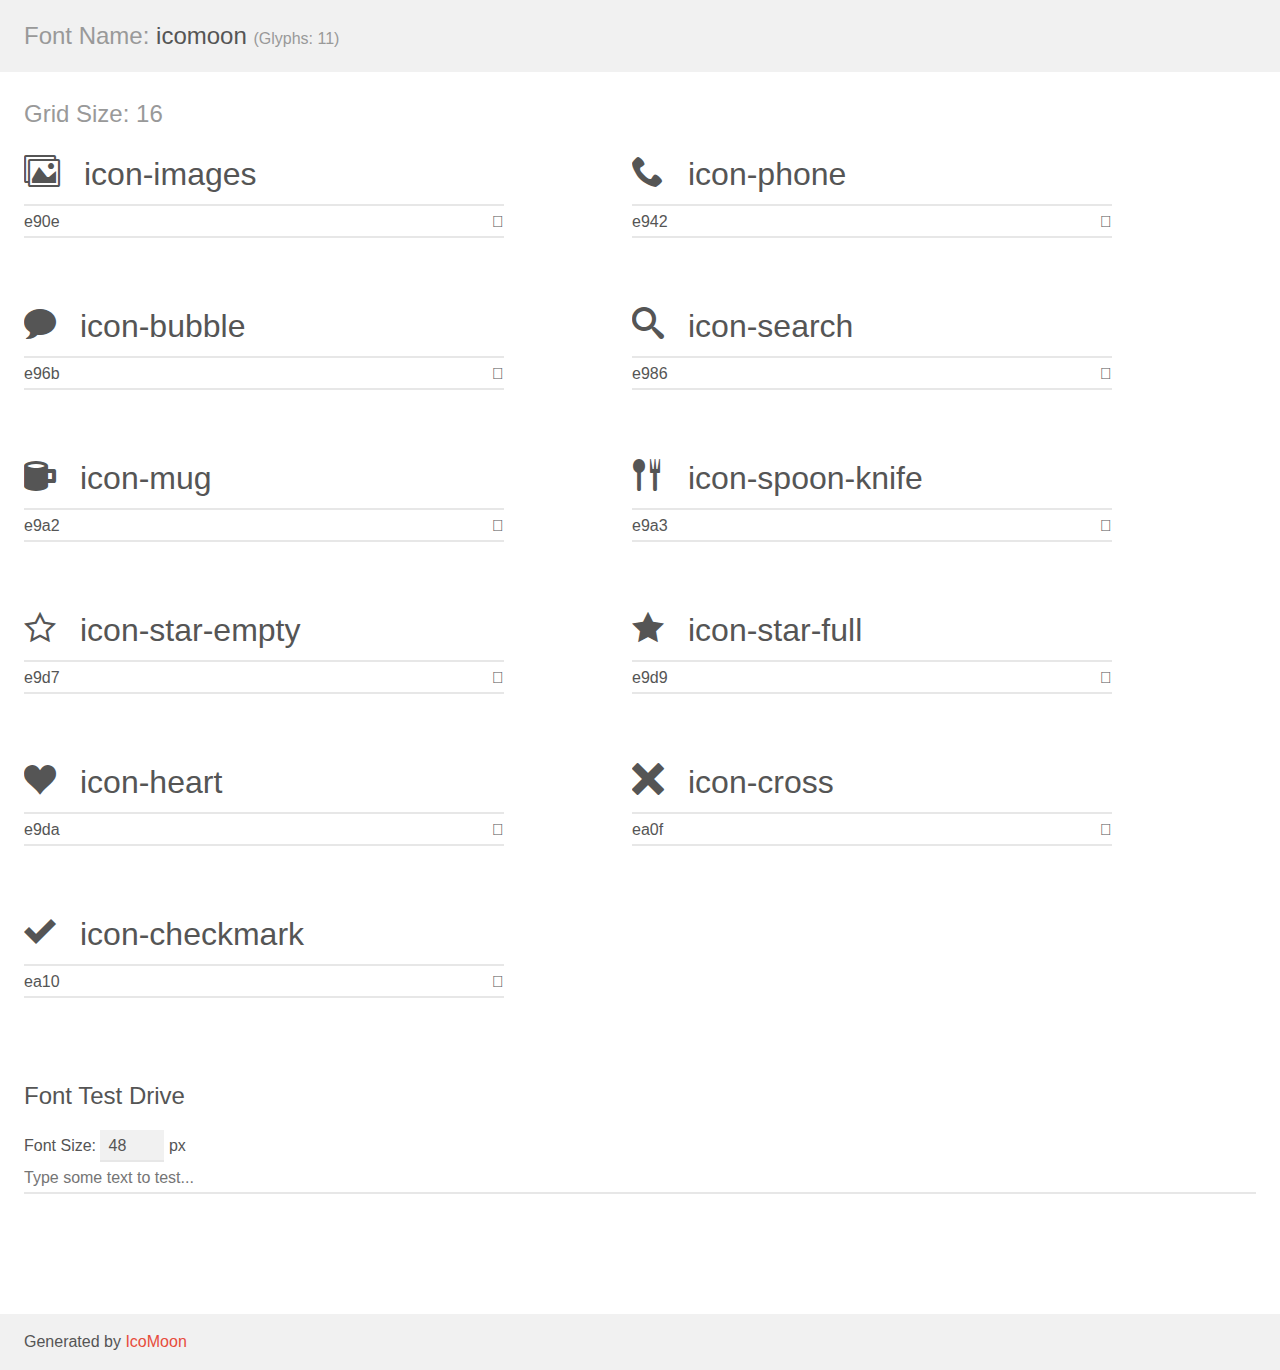
<file: src/icomoon/demo.html>
<!doctype html>
<html>
<head>
    <meta charset="utf-8">
    <title>IcoMoon Demo</title>
    <meta name="description" content="An Icon Font Generated By IcoMoon.io">
    <meta name="viewport" content="width=device-width, initial-scale=1">
    <link rel="stylesheet" href="demo-files/demo.css">
    <link rel="stylesheet" href="style.css"></head>
<body>
    <div class="bgc1 clearfix">
        <h1 class="mhmm mvm"><span class="fgc1">Font Name:</span> icomoon <small class="fgc1">(Glyphs:&nbsp;11)</small></h1>
    </div>
    <div class="clearfix mhl ptl">
        <h1 class="mvm mtn fgc1">Grid Size: 16</h1>
        <div class="glyph fs1">
            <div class="clearfix bshadow0 pbs">
                <span class="icon-images">
                
                </span>
                <span class="mls"> icon-images</span>
            </div>
            <fieldset class="fs0 size1of1 clearfix hidden-false">
                <input type="text" readonly value="e90e" class="unit size1of2" />
                <input type="text" maxlength="1" readonly value="&#xe90e;" class="unitRight size1of2 talign-right" />
            </fieldset>
            <div class="fs0 bshadow0 clearfix hidden-true">
                <span class="unit pvs fgc1">liga: </span>
                <input type="text" readonly value="images, pictures" class="liga unitRight" />
            </div>
        </div>
        <div class="glyph fs1">
            <div class="clearfix bshadow0 pbs">
                <span class="icon-phone">
                
                </span>
                <span class="mls"> icon-phone</span>
            </div>
            <fieldset class="fs0 size1of1 clearfix hidden-false">
                <input type="text" readonly value="e942" class="unit size1of2" />
                <input type="text" maxlength="1" readonly value="&#xe942;" class="unitRight size1of2 talign-right" />
            </fieldset>
            <div class="fs0 bshadow0 clearfix hidden-true">
                <span class="unit pvs fgc1">liga: </span>
                <input type="text" readonly value="phone, telephone" class="liga unitRight" />
            </div>
        </div>
        <div class="glyph fs1">
            <div class="clearfix bshadow0 pbs">
                <span class="icon-bubble">
                
                </span>
                <span class="mls"> icon-bubble</span>
            </div>
            <fieldset class="fs0 size1of1 clearfix hidden-false">
                <input type="text" readonly value="e96b" class="unit size1of2" />
                <input type="text" maxlength="1" readonly value="&#xe96b;" class="unitRight size1of2 talign-right" />
            </fieldset>
            <div class="fs0 bshadow0 clearfix hidden-true">
                <span class="unit pvs fgc1">liga: </span>
                <input type="text" readonly value="bubble, comment" class="liga unitRight" />
            </div>
        </div>
        <div class="glyph fs1">
            <div class="clearfix bshadow0 pbs">
                <span class="icon-search">
                
                </span>
                <span class="mls"> icon-search</span>
            </div>
            <fieldset class="fs0 size1of1 clearfix hidden-false">
                <input type="text" readonly value="e986" class="unit size1of2" />
                <input type="text" maxlength="1" readonly value="&#xe986;" class="unitRight size1of2 talign-right" />
            </fieldset>
            <div class="fs0 bshadow0 clearfix hidden-true">
                <span class="unit pvs fgc1">liga: </span>
                <input type="text" readonly value="search, magnifier" class="liga unitRight" />
            </div>
        </div>
        <div class="glyph fs1">
            <div class="clearfix bshadow0 pbs">
                <span class="icon-mug">
                
                </span>
                <span class="mls"> icon-mug</span>
            </div>
            <fieldset class="fs0 size1of1 clearfix hidden-false">
                <input type="text" readonly value="e9a2" class="unit size1of2" />
                <input type="text" maxlength="1" readonly value="&#xe9a2;" class="unitRight size1of2 talign-right" />
            </fieldset>
            <div class="fs0 bshadow0 clearfix hidden-true">
                <span class="unit pvs fgc1">liga: </span>
                <input type="text" readonly value="mug, drink3" class="liga unitRight" />
            </div>
        </div>
        <div class="glyph fs1">
            <div class="clearfix bshadow0 pbs">
                <span class="icon-spoon-knife">
                
                </span>
                <span class="mls"> icon-spoon-knife</span>
            </div>
            <fieldset class="fs0 size1of1 clearfix hidden-false">
                <input type="text" readonly value="e9a3" class="unit size1of2" />
                <input type="text" maxlength="1" readonly value="&#xe9a3;" class="unitRight size1of2 talign-right" />
            </fieldset>
            <div class="fs0 bshadow0 clearfix hidden-true">
                <span class="unit pvs fgc1">liga: </span>
                <input type="text" readonly value="spoon-knife, food" class="liga unitRight" />
            </div>
        </div>
        <div class="glyph fs1">
            <div class="clearfix bshadow0 pbs">
                <span class="icon-star-empty">
                
                </span>
                <span class="mls"> icon-star-empty</span>
            </div>
            <fieldset class="fs0 size1of1 clearfix hidden-false">
                <input type="text" readonly value="e9d7" class="unit size1of2" />
                <input type="text" maxlength="1" readonly value="&#xe9d7;" class="unitRight size1of2 talign-right" />
            </fieldset>
            <div class="fs0 bshadow0 clearfix hidden-true">
                <span class="unit pvs fgc1">liga: </span>
                <input type="text" readonly value="star-empty, rate" class="liga unitRight" />
            </div>
        </div>
        <div class="glyph fs1">
            <div class="clearfix bshadow0 pbs">
                <span class="icon-star-full">
                
                </span>
                <span class="mls"> icon-star-full</span>
            </div>
            <fieldset class="fs0 size1of1 clearfix hidden-false">
                <input type="text" readonly value="e9d9" class="unit size1of2" />
                <input type="text" maxlength="1" readonly value="&#xe9d9;" class="unitRight size1of2 talign-right" />
            </fieldset>
            <div class="fs0 bshadow0 clearfix hidden-true">
                <span class="unit pvs fgc1">liga: </span>
                <input type="text" readonly value="star-full, rate3" class="liga unitRight" />
            </div>
        </div>
        <div class="glyph fs1">
            <div class="clearfix bshadow0 pbs">
                <span class="icon-heart">
                
                </span>
                <span class="mls"> icon-heart</span>
            </div>
            <fieldset class="fs0 size1of1 clearfix hidden-false">
                <input type="text" readonly value="e9da" class="unit size1of2" />
                <input type="text" maxlength="1" readonly value="&#xe9da;" class="unitRight size1of2 talign-right" />
            </fieldset>
            <div class="fs0 bshadow0 clearfix hidden-true">
                <span class="unit pvs fgc1">liga: </span>
                <input type="text" readonly value="heart, like" class="liga unitRight" />
            </div>
        </div>
        <div class="glyph fs1">
            <div class="clearfix bshadow0 pbs">
                <span class="icon-cross">
                
                </span>
                <span class="mls"> icon-cross</span>
            </div>
            <fieldset class="fs0 size1of1 clearfix hidden-false">
                <input type="text" readonly value="ea0f" class="unit size1of2" />
                <input type="text" maxlength="1" readonly value="&#xea0f;" class="unitRight size1of2 talign-right" />
            </fieldset>
            <div class="fs0 bshadow0 clearfix hidden-true">
                <span class="unit pvs fgc1">liga: </span>
                <input type="text" readonly value="cross, cancel" class="liga unitRight" />
            </div>
        </div>
        <div class="glyph fs1">
            <div class="clearfix bshadow0 pbs">
                <span class="icon-checkmark">
                
                </span>
                <span class="mls"> icon-checkmark</span>
            </div>
            <fieldset class="fs0 size1of1 clearfix hidden-false">
                <input type="text" readonly value="ea10" class="unit size1of2" />
                <input type="text" maxlength="1" readonly value="&#xea10;" class="unitRight size1of2 talign-right" />
            </fieldset>
            <div class="fs0 bshadow0 clearfix hidden-true">
                <span class="unit pvs fgc1">liga: </span>
                <input type="text" readonly value="checkmark, tick" class="liga unitRight" />
            </div>
        </div>
    </div>

    <!--[if gt IE 8]><!-->
    <div class="mhl clearfix mbl">
        <h1>Font Test Drive</h1>
        <label>
            Font Size: <input id="fontSize" type="number" class="textbox0 mbm"
            min="8" value="48" />
            px
        </label>
        <input id="testText" type="text" class="phl size1of1 mvl"
        placeholder="Type some text to test..." value=""/>
        <div id="testDrive" class="icon-">&nbsp;
        </div>
    </div>
    <!--<![endif]-->
    <div class="bgc1 clearfix">
        <p class="mhl">Generated by <a href="https://icomoon.io/app">IcoMoon</a></p>
    </div>

    <script src="demo-files/demo.js"></script>
</body>
</html>
</file>
<file: src/icomoon/demo-files/demo.css>
body {
  padding: 0;
  margin: 0;
  font-family: sans-serif;
  font-size: 1em;
  line-height: 1.5;
  color: #555;
  background: #fff;
}
h1 {
  font-size: 1.5em;
  font-weight: normal;
}
small {
  font-size: .66666667em;
}
a {
  color: #e74c3c;
  text-decoration: none;
}
a:hover, a:focus {
  box-shadow: 0 1px #e74c3c;
}
.bshadow0, input {
  box-shadow: inset 0 -2px #e7e7e7;
}
input:hover {
  box-shadow: inset 0 -2px #ccc;
}
input, fieldset {
  font-family: sans-serif;
  font-size: 1em;
  margin: 0;
  padding: 0;
  border: 0;
}
input {
  color: inherit;
  line-height: 1.5;
  height: 1.5em;
  padding: .25em 0;
}
input:focus {
  outline: none;
  box-shadow: inset 0 -2px #449fdb;
}
.glyph {
  font-size: 16px;
  width: 15em;
  padding-bottom: 1em;
  margin-right: 4em;
  margin-bottom: 1em;
  float: left;
  overflow: hidden;
}
.liga {
  width: 80%;
  width: calc(100% - 2.5em);
}
.talign-right {
  text-align: right;
}
.talign-center {
  text-align: center;
}
.bgc1 {
  background: #f1f1f1;
}
.fgc1 {
  color: #999;
}
.fgc0 {
  color: #000;
}
p {
  margin-top: 1em;
  margin-bottom: 1em;
}
.mvm {
  margin-top: .75em;
  margin-bottom: .75em;
}
.mtn {
  margin-top: 0;
}
.mtl, .mal {
  margin-top: 1.5em;
}
.mbl, .mal {
  margin-bottom: 1.5em;
}
.mal, .mhl {
  margin-left: 1.5em;
  margin-right: 1.5em;
}
.mhmm {
  margin-left: 1em;
  margin-right: 1em;
}
.mls {
  margin-left: .25em;
}
.ptl {
  padding-top: 1.5em;
}
.pbs, .pvs {
  padding-bottom: .25em;
}
.pvs, .pts {
  padding-top: .25em;
}
.unit {
  float: left;
}
.unitRight {
  float: right;
}
.size1of2 {
  width: 50%;
}
.size1of1 {
  width: 100%;
}
.clearfix:before, .clearfix:after {
  content: " ";
  display: table;
}
.clearfix:after {
  clear: both;
}
.hidden-true {
  display: none;
}
.textbox0 {
  width: 3em;
  background: #f1f1f1;
  padding: .25em .5em;
  line-height: 1.5;
  height: 1.5em;
}
#testDrive {
  display: block;
  padding-top: 24px;
  line-height: 1.5;
}
.fs0 {
  font-size: 16px;
}
.fs1 {
  font-size: 32px;
}
</file>
<file: src/icomoon/style.css>
@font-face {
  font-family: 'icomoon';
  src:  url('fonts/icomoon.eot?mxak8j');
  src:  url('fonts/icomoon.eot?mxak8j#iefix') format('embedded-opentype'),
    url('fonts/icomoon.ttf?mxak8j') format('truetype'),
    url('fonts/icomoon.woff?mxak8j') format('woff'),
    url('fonts/icomoon.svg?mxak8j#icomoon') format('svg');
  font-weight: normal;
  font-style: normal;
}

[class^="icon-"], [class*=" icon-"] {
  /* use !important to prevent issues with browser extensions that change fonts */
  font-family: 'icomoon' !important;
  speak: none;
  font-style: normal;
  font-weight: normal;
  font-variant: normal;
  text-transform: none;
  line-height: 1;

  /* Better Font Rendering =========== */
  -webkit-font-smoothing: antialiased;
  -moz-osx-font-smoothing: grayscale;
}

.icon-images:before {
  content: "\e90e";
}
.icon-phone:before {
  content: "\e942";
}
.icon-bubble:before {
  content: "\e96b";
}
.icon-search:before {
  content: "\e986";
}
.icon-mug:before {
  content: "\e9a2";
}
.icon-spoon-knife:before {
  content: "\e9a3";
}
.icon-star-empty:before {
  content: "\e9d7";
}
.icon-star-full:before {
  content: "\e9d9";
}
.icon-heart:before {
  content: "\e9da";
}
.icon-cross:before {
  content: "\ea0f";
}
.icon-checkmark:before {
  content: "\ea10";
}
</file>
